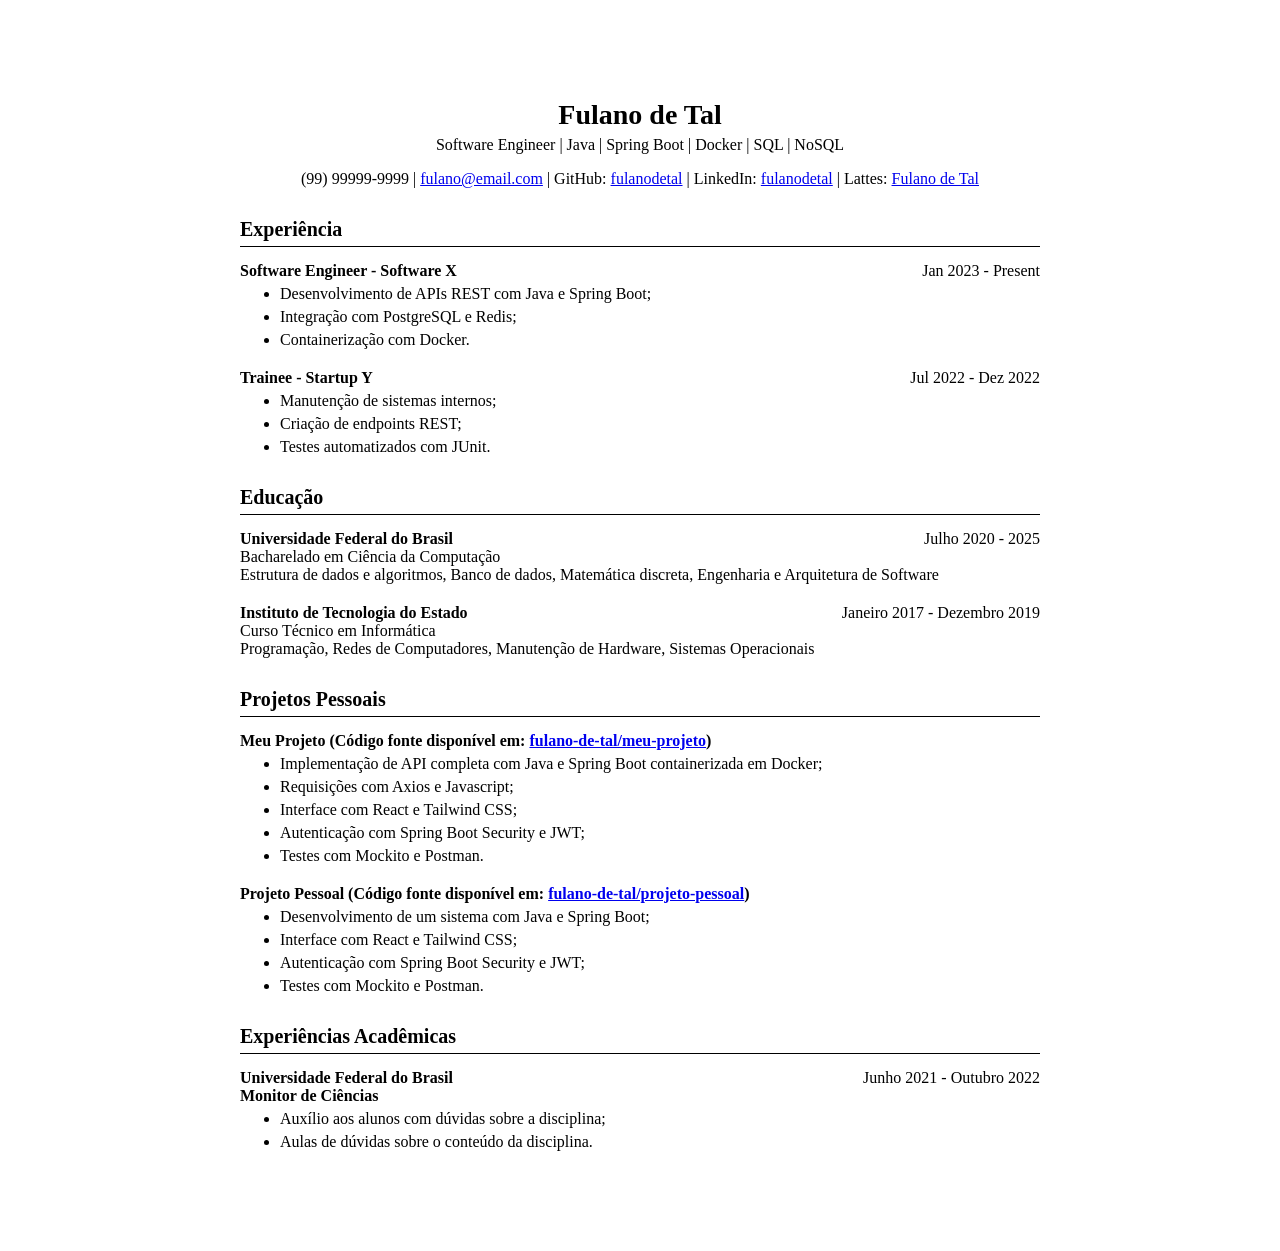
<file: src/output/index.html>
<!DOCTYPE html>
<html lang="pt-BR">
<head>
    <meta charset="UTF-8">
    <title>Fulano de Tal - Currículo</title>
    <link rel="stylesheet" href="../static/style.css">
</head>
<body>

    <div class="container">

        <!-- CABEÇALHO -->
        <div class="header">
            
            <h1>Fulano de Tal</h1>
            

            
                <p class="summary">Software Engineer | Java | Spring Boot | Docker | SQL | NoSQL</p>
            

            
            <p class="contact">
                (99) 99999-9999 |
                <a href="mailto:fulano@email.com">fulano@email.com</a> |
                GitHub: <a href="https://github.com/fulano-de-tal-github">fulanodetal</a> |
                LinkedIn: <a href="https://linkedin.com/in/fulano-de-tal-linkedin">fulanodetal</a> |
                Lattes: <a href="http://lattes.cnpq.br/fulano-de-tal">Fulano de Tal</a>
            </p>
            
        </div>


        <!-- EXPERIÊNCIA -->
        
        <div class="section">
            <h2>Experiência</h2>
            <div class="section-line"></div>

            
            <div class="item">
                <div class="item-header">
                    <strong>Software Engineer - Software X</strong>
                    <span class="date">Jan 2023 - Present</span>
                </div>

                <ul>
                    
                    <li>Desenvolvimento de APIs REST com Java e Spring Boot;</li>
                    
                    <li>Integração com PostgreSQL e Redis;</li>
                    
                    <li>Containerização com Docker.</li>
                    
                </ul>
            </div>
            
            <div class="item">
                <div class="item-header">
                    <strong>Trainee - Startup Y</strong>
                    <span class="date">Jul 2022 - Dez 2022</span>
                </div>

                <ul>
                    
                    <li>Manutenção de sistemas internos;</li>
                    
                    <li>Criação de endpoints REST;</li>
                    
                    <li>Testes automatizados com JUnit.</li>
                    
                </ul>
            </div>
            
        </div>
        

        <!-- EDUCAÇÃO -->
        
        <div class="section">
            <h2>Educação</h2>
            <div class="section-line"></div>

            
            <div class="item">
                <div class="item-header">
                    <strong>Universidade Federal do Brasil</strong>
                    <span class="date">Julho 2020 - 2025</span>
                </div>
                <div>Bacharelado em Ciência da Computação</div>
                <div class="description">Estrutura de dados e algoritmos, Banco de dados, Matemática discreta, Engenharia e Arquitetura de Software</div>
            </div>
            
            <div class="item">
                <div class="item-header">
                    <strong>Instituto de Tecnologia do Estado</strong>
                    <span class="date">Janeiro 2017 - Dezembro 2019</span>
                </div>
                <div>Curso Técnico em Informática</div>
                <div class="description">Programação, Redes de Computadores, Manutenção de Hardware, Sistemas Operacionais</div>
            </div>
            
        </div>
        


        <!-- PROJETOS PESSOAIS -->
        
        <div class="section">
            <h2>Projetos Pessoais</h2>
            <div class="section-line"></div>

            
            
            <div class="item">
                <strong>
                    Meu Projeto
                    
                    (Código fonte disponível em:
                    <a href="https://github.com/fulano-de-tal-github/meu-projeto">fulano-de-tal/meu-projeto</a>)
                    
                </strong>

                <ul>
                    
                    <li>Implementação de API completa com Java e Spring Boot containerizada em Docker;</li>
                    
                    <li>Requisições com Axios e Javascript;</li>
                    
                    <li>Interface com React e Tailwind CSS;</li>
                    
                    <li>Autenticação com Spring Boot Security e JWT;</li>
                    
                    <li>Testes com Mockito e Postman.</li>
                    
                </ul>
            </div>
            
            <div class="item">
                <strong>
                    Projeto Pessoal
                    
                    (Código fonte disponível em:
                    <a href="https://github.com/fulano-de-tal-github/projeto-pessoal">fulano-de-tal/projeto-pessoal</a>)
                    
                </strong>

                <ul>
                    
                    <li>Desenvolvimento de um sistema com Java e Spring Boot;</li>
                    
                    <li>Interface com React e Tailwind CSS;</li>
                    
                    <li>Autenticação com Spring Boot Security e JWT;</li>
                    
                    <li>Testes com Mockito e Postman.</li>
                    
                </ul>
            </div>
            
            
        </div>
        

        <!-- EXPERIENCIAS ACADEMICAS -->
        
        <div class="section">
            <h2>Experiências Acadêmicas</h2>
            <div class="section-line"></div>

            
            <div class="item">
                <div class="item-header">
                    <strong>Universidade Federal do Brasil</strong>
                    <span class="date">Junho 2021 - Outubro 2022</span>
                </div>
                <div><strong>Monitor de Ciências</strong></div>

                <ul>
                    
                    <li>Auxílio aos alunos com dúvidas sobre a disciplina;</li>
                    
                    <li>Aulas de dúvidas sobre o conteúdo da disciplina.</li>
                    
                </ul>
            </div>
            
        </div>
        
    </div>

</body>
</html>
</file>
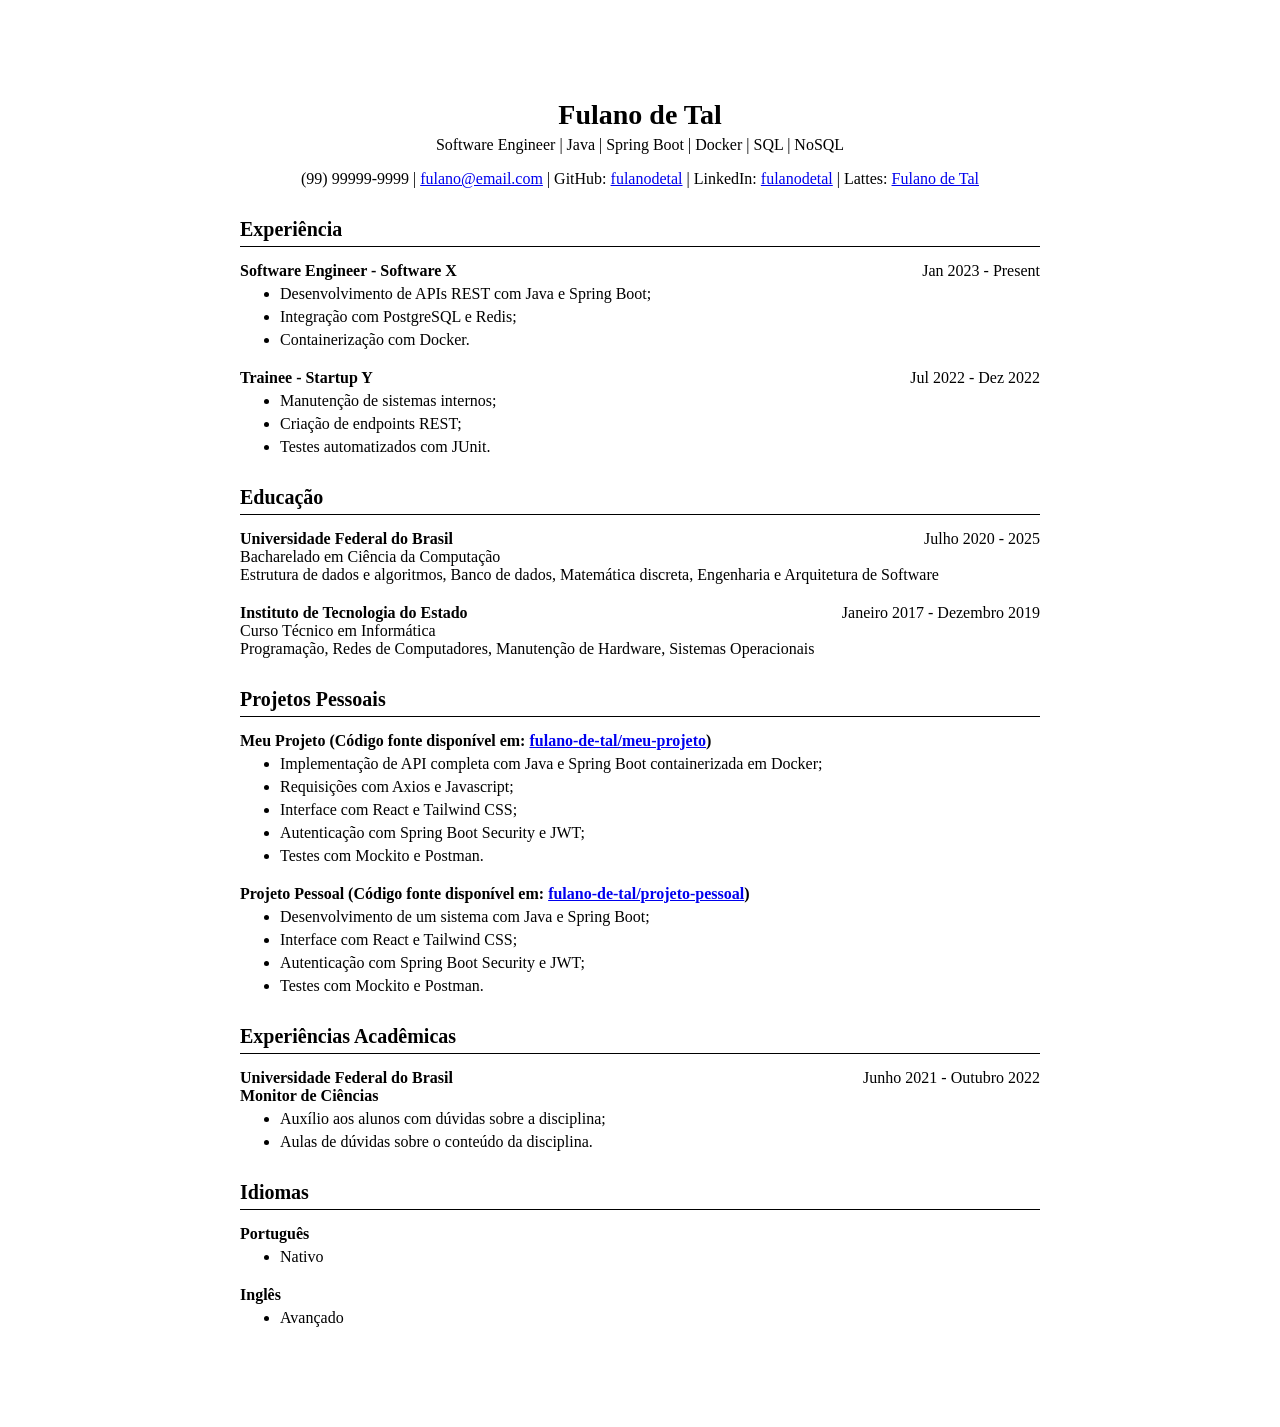
<file: python/src/output/index.html>
<!DOCTYPE html>
<html lang="pt-BR">
<head>
    <meta charset="UTF-8">
    <title>Fulano de Tal - Currículo</title>
    <link rel="stylesheet" href="../static/style.css">
</head>
<body>

    <div class="container">

        <!-- CABEÇALHO -->
        <div class="header">
            
            <h1>Fulano de Tal</h1>
            

            
                <p class="summary">Software Engineer | Java | Spring Boot | Docker | SQL | NoSQL</p>
            

            
            <p class="contact">
                (99) 99999-9999 |
                <a href="mailto:fulano@email.com">fulano@email.com</a> |
                GitHub: <a href="https://github.com/fulano-de-tal-github">fulanodetal</a> |
                LinkedIn: <a href="https://linkedin.com/in/fulano-de-tal-linkedin">fulanodetal</a> |
                Lattes: <a href="http://lattes.cnpq.br/fulano-de-tal">Fulano de Tal</a>
            </p>
            
        </div>


        <!-- EXPERIÊNCIA -->
        
        <div class="section">
            <h2>Experiência</h2>
            <div class="section-line"></div>

            
            <div class="item">
                <div class="item-header">
                    <strong>Software Engineer - Software X</strong>
                    <span class="date">Jan 2023 - Present</span>
                </div>

                <ul>
                    
                    <li>Desenvolvimento de APIs REST com Java e Spring Boot;</li>
                    
                    <li>Integração com PostgreSQL e Redis;</li>
                    
                    <li>Containerização com Docker.</li>
                    
                </ul>
            </div>
            
            <div class="item">
                <div class="item-header">
                    <strong>Trainee - Startup Y</strong>
                    <span class="date">Jul 2022 - Dez 2022</span>
                </div>

                <ul>
                    
                    <li>Manutenção de sistemas internos;</li>
                    
                    <li>Criação de endpoints REST;</li>
                    
                    <li>Testes automatizados com JUnit.</li>
                    
                </ul>
            </div>
            
        </div>
        

        <!-- EDUCAÇÃO -->
        
        <div class="section">
            <h2>Educação</h2>
            <div class="section-line"></div>

            
            <div class="item">
                <div class="item-header">
                    <strong>Universidade Federal do Brasil</strong>
                    <span class="date">Julho 2020 - 2025</span>
                </div>
                <div>Bacharelado em Ciência da Computação</div>
                <div class="description">Estrutura de dados e algoritmos, Banco de dados, Matemática discreta, Engenharia e Arquitetura de Software</div>
            </div>
            
            <div class="item">
                <div class="item-header">
                    <strong>Instituto de Tecnologia do Estado</strong>
                    <span class="date">Janeiro 2017 - Dezembro 2019</span>
                </div>
                <div>Curso Técnico em Informática</div>
                <div class="description">Programação, Redes de Computadores, Manutenção de Hardware, Sistemas Operacionais</div>
            </div>
            
        </div>
        


        <!-- PROJETOS PESSOAIS -->
        
        <div class="section">
            <h2>Projetos Pessoais</h2>
            <div class="section-line"></div>

            
            
            <div class="item">
                <strong>
                    Meu Projeto
                    
                    (Código fonte disponível em:
                    <a href="https://github.com/fulano-de-tal-github/meu-projeto">fulano-de-tal/meu-projeto</a>)
                    
                </strong>

                <ul>
                    
                    <li>Implementação de API completa com Java e Spring Boot containerizada em Docker;</li>
                    
                    <li>Requisições com Axios e Javascript;</li>
                    
                    <li>Interface com React e Tailwind CSS;</li>
                    
                    <li>Autenticação com Spring Boot Security e JWT;</li>
                    
                    <li>Testes com Mockito e Postman.</li>
                    
                </ul>
            </div>
            
            <div class="item">
                <strong>
                    Projeto Pessoal
                    
                    (Código fonte disponível em:
                    <a href="https://github.com/fulano-de-tal-github/projeto-pessoal">fulano-de-tal/projeto-pessoal</a>)
                    
                </strong>

                <ul>
                    
                    <li>Desenvolvimento de um sistema com Java e Spring Boot;</li>
                    
                    <li>Interface com React e Tailwind CSS;</li>
                    
                    <li>Autenticação com Spring Boot Security e JWT;</li>
                    
                    <li>Testes com Mockito e Postman.</li>
                    
                </ul>
            </div>
            
            
        </div>
        

        <!-- EXPERIENCIAS ACADEMICAS -->
        
        <div class="section">
            <h2>Experiências Acadêmicas</h2>
            <div class="section-line"></div>

            
            <div class="item">
                <div class="item-header">
                    <strong>Universidade Federal do Brasil</strong>
                    <span class="date">Junho 2021 - Outubro 2022</span>
                </div>
                <div><strong>Monitor de Ciências</strong></div>

                <ul>
                    
                    <li>Auxílio aos alunos com dúvidas sobre a disciplina;</li>
                    
                    <li>Aulas de dúvidas sobre o conteúdo da disciplina.</li>
                    
                </ul>
            </div>
            
        </div>
        

        <!-- IDIOMAS -->
        
        <div class="section">
            <h2>Idiomas</h2>
            <div class="section-line"></div>

            
            
            <div class="item">
                <strong>
                    Português
                </strong>

                <ul>
                    <li>Nativo</li>
                </ul>
            </div>
            
            <div class="item">
                <strong>
                    Inglês
                </strong>

                <ul>
                    <li>Avançado</li>
                </ul>
            </div>
            
            
        </div>
        
    </div>

</body>
</html>
</file>
<file: src/static/style.css>
body {
    font-family: "Times New Roman", Times, serif;
    background-color: #ffffff;
    color: #000;
}

.container {
    width: 800px;
    margin: 40px auto;
    background: white;
    padding: 40px 60px;
}

.header {
    text-align: center;
    margin-bottom: 30px;
}

.header h1 {
    font-size: 28px;
    margin-bottom: 5px;
}

.contact {
    font-size: 16px;
}

.section {
    margin-top: 30px;
}

.section h2 {
    font-size: 20px;
    margin-bottom: 5px;
}

.section-line {
    border-bottom: 1px solid black;
    margin-bottom: 15px;
}

.item {
    margin-bottom: 20px;
}

.item-header {
    display: flex;
    justify-content: space-between;
}

.date {
    white-space: nowrap;
}

.summary {
    font-size: 16px;
    margin-top: 5px;
    margin-bottom: 10px;
}

ul {
    margin-top: 5px;
}

li {
    margin-bottom: 5px;
}
</file>
<file: python/src/static/style.css>
body {
    font-family: "Times New Roman", Times, serif;
    background-color: #ffffff;
    color: #000;
}

.container {
    width: 800px;
    margin: 40px auto;
    background: white;
    padding: 40px 60px;
}

.header {
    text-align: center;
    margin-bottom: 30px;
}

.header h1 {
    font-size: 28px;
    margin-bottom: 5px;
}

.contact {
    font-size: 16px;
}

.section {
    margin-top: 30px;
}

.section h2 {
    font-size: 20px;
    margin-bottom: 5px;
}

.section-line {
    border-bottom: 1px solid black;
    margin-bottom: 15px;
}

.item {
    margin-bottom: 20px;
}

.item-header {
    display: flex;
    justify-content: space-between;
}

.date {
    white-space: nowrap;
}

.summary {
    font-size: 16px;
    margin-top: 5px;
    margin-bottom: 10px;
}

ul {
    margin-top: 5px;
}

li {
    margin-bottom: 5px;
}
</file>
